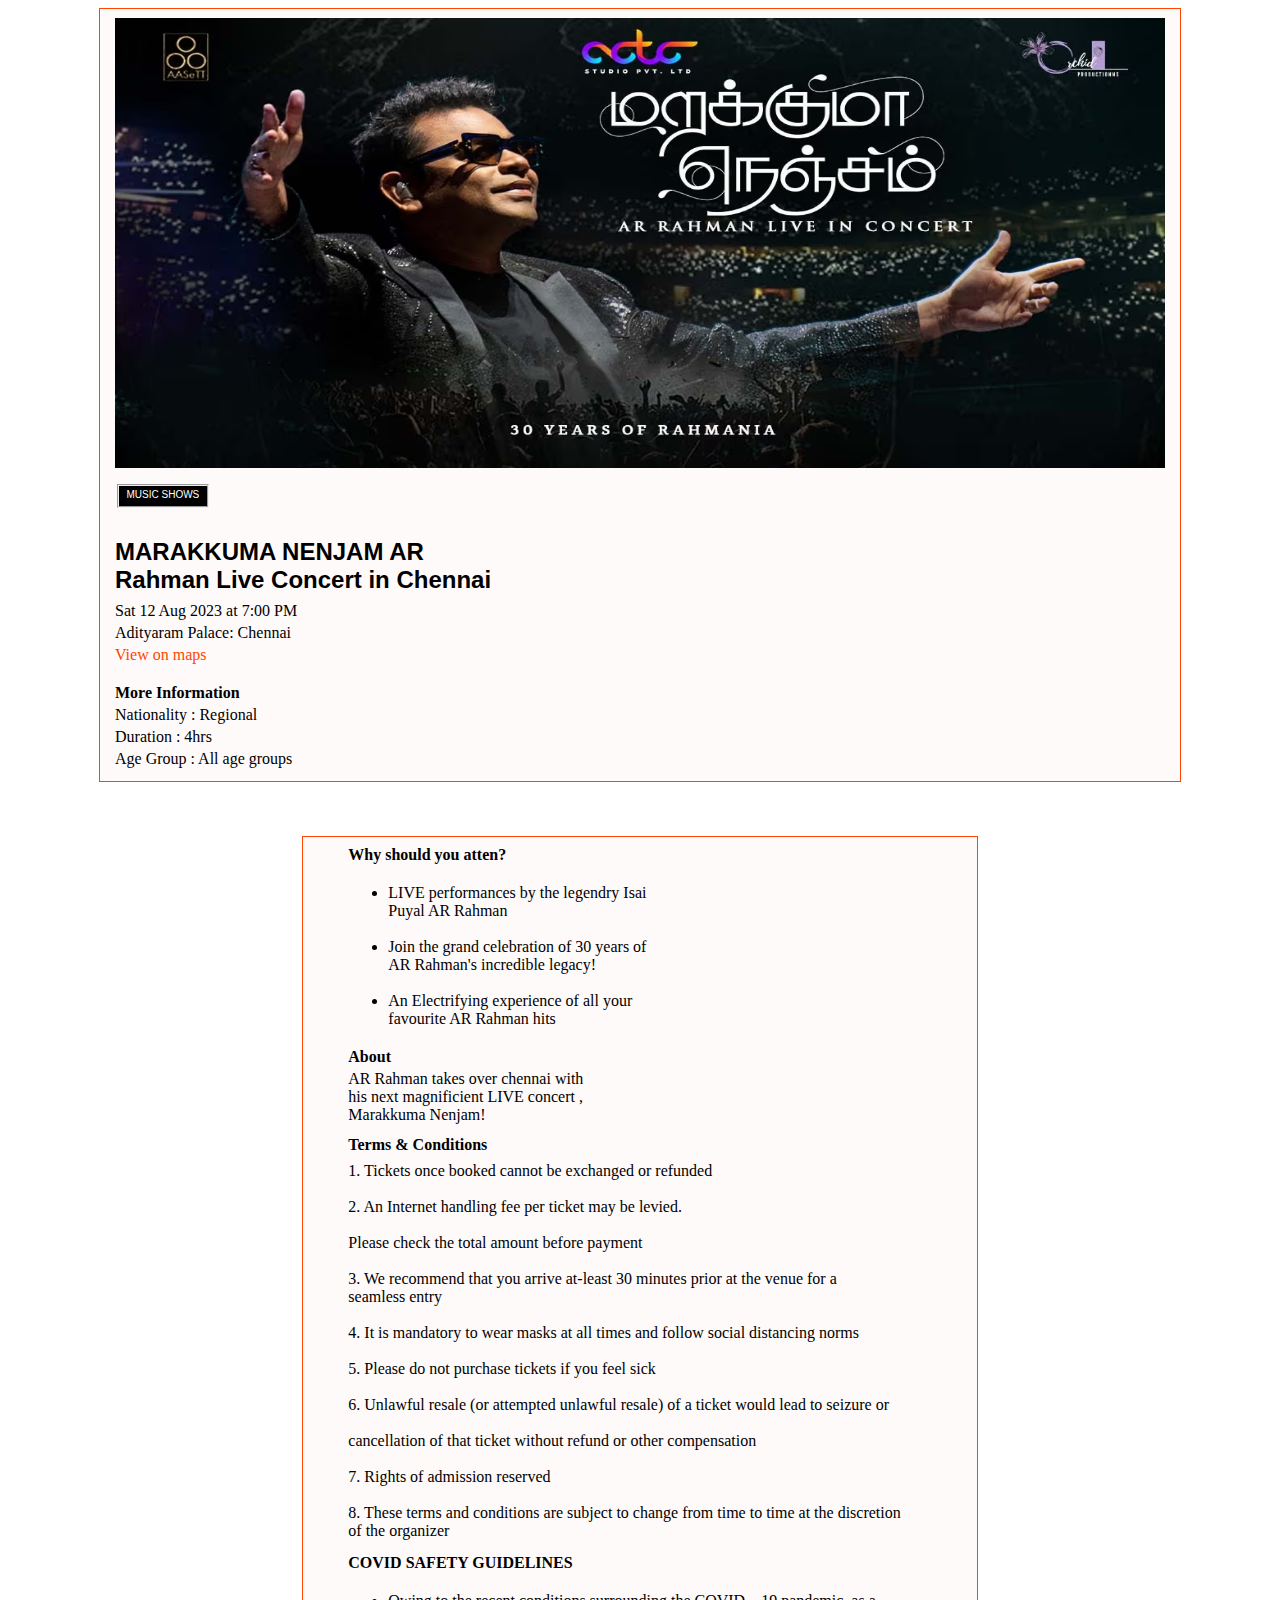
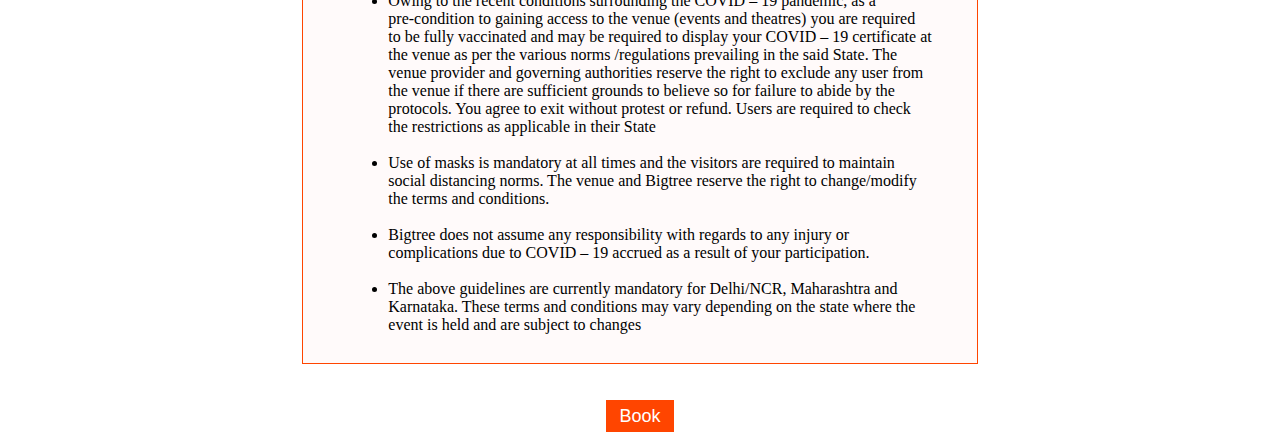
<file: EventPage/index.html>
<!DOCTYPE html>
<html lang="en">
<head>
    <meta charset="UTF-8">
    <meta name="viewport" content="width=device-width, initial-scale=1.0">
    <title>Document</title>
    <link rel="stylesheet" href="./Style.css">
</head>
<body>
    <center><fieldset id="field5"><table>
        <tr>
            <td> <img src="./Image/media-desktop-marakkuma-nenjam-ar-rahman-live-in-coimbatore-0-2023-7-17-t-10-24-21.avif"     alt=""height="450" width="1050"></center>
            </td>
        </tr>
        <tr></tr>
        <tr></tr>
        <tr></tr>
        <tr></tr>
        <tr>
            <td><fieldset id="show">MUSIC SHOWS</fieldset></td>
        </tr>
       <tr></tr>
       <tr></tr>
       <tr></tr>
       <tr></tr>
       <tr></tr>
       <tr></tr>
       <tr></tr>
       <tr></tr>
       <tr></tr>
       <tr></tr>
       <tr></tr>
       <tr></tr>
       <tr></tr>
        <tr>
            <td><label id="font5">MARAKKUMA NENJAM AR
                <br>
                Rahman Live Concert in Chennai</label>
            </td>
        </tr>
        <tr></tr>
        <tr></tr>
        <tr>
            <td>Sat 12 Aug 2023 at 7:00 PM</td>
        </tr>
        <tr>
            <td>Adityaram Palace: Chennai</td>
        </tr>
        <tr>
            <td><a id="map" href="https://www.google.com/maps/place/Adityaram+Palace/@12.8861177,80.2321351,16.42z/data=!4m6!3m5!1s0x3a525b925191ebd1:0xe26c4817a577b3cc!8m2!3d12.8927316!4d80.2413551!16s%2Fg%2F11rgx1bn8j?entry=ttu" >View on maps</a></td>
        </tr>
        <tr></tr>
        <tr></tr>
        <tr></tr>
        <tr></tr>
        <tr></tr>
        <tr></tr>
        <tr></tr>
        <tr></tr>
        <tr>
            <td><strong>More Information</strong></td>
        </tr>
        <tr>
            <td>Nationality : Regional</td>
        </tr>
        <tr>
            <td>Duration : 4hrs</td>
        </tr>
        <tr>
            <td>Age Group : All age  groups</td>
        </tr>

    </table></fieldset></center>
    <br>
    <br>
    <br>
    <center><fieldset id="field4"><table>
        <tr>
            <td><strong>Why should you atten? </strong> </td>
        </tr>
        <tr>
            <td id="list">  
                <ul style="list-style-type: disc;">
                <li>LIVE performances by the legendry Isai
                    <br>
                    Puyal AR Rahman
                </li>
                <br>
                <LI>Join the grand celebration of 30 years of
                    <br>
                    AR Rahman's incredible legacy!
                </LI>
                <br>
                <li>An Electrifying experience of all your
                    <br>
                    favourite AR Rahman hits
                </li>
            </td>
        </tr>
        <tr>
            <td><strong>About</strong></td>
        </tr>
        <tr>
            <td>AR Rahman takes over chennai with
                <br>
                his next magnificient LIVE concert ,
                <br>
                Marakkuma Nenjam!
            </td>
        </tr>
        <tr></tr>
        <tr></tr>
        <tr></tr>
        <tr></tr>
        <tr>
            <td><strong>Terms & Conditions</strong></td>
        </tr>
        <tr></tr>
        <tr></tr>
        <tr>
            <td>1. Tickets once booked cannot be exchanged or refunded
                <br>
                <br>
                2. An Internet handling fee per ticket may be levied. 
                <br>
                <br>
                Please check the total amount before payment
                <br>
                <br>
                3. We recommend that you arrive at-least 30 minutes prior at the venue for a 
                <br>
                seamless entry 
                <br>
                <br>
                4. It is mandatory to wear masks at all times and follow social distancing norms
                <br>
                <br>
                5. Please do not purchase tickets if you feel sick
                <br>
                <br>
                6. Unlawful resale (or attempted unlawful resale) of a ticket would lead to seizure or 
                <br>
                <br>
                cancellation of that ticket without refund or other compensation
                <br>
                <br>
                7. Rights of admission reserved
                <br>
                <br>
                8. These terms and conditions are subject to change from time to time at the discretion
                <br>
                 of the organizer
            </td>
        </tr>
        <tr></tr>
        <tr></tr>
        <tr></tr>
        <tr></tr>
        <tr></tr>
        <tr>
            <td><strong>COVID SAFETY GUIDELINES</strong></td>
        </tr>
        <tr>
            <td><ul style="list-style-type: disc;">
                <li>Owing to the recent conditions surrounding the COVID – 19 pandemic, as a 
                    <br>
                    pre-condition to gaining access to the venue (events and theatres) you are required 
                    <br>
                    to be fully vaccinated and may be required to display your COVID – 19 certificate at
                    <br>
                    the venue as per the various norms /regulations prevailing in the said State. The 
                    <br>
                    venue provider and governing authorities reserve the right to exclude any user from
                    <br>
                    the venue if there are sufficient grounds to believe so for failure to abide by the
                    <br>
                    protocols. You agree to exit without protest or refund. Users are required to check
                    <br>
                    the restrictions as applicable in their State</li>
                    <br>
                    <li>
                        Use of masks is mandatory at all times and the visitors are required to maintain
                        <br>
                        social distancing norms. The venue and Bigtree reserve the right to change/modify
                        <br>
                        the terms and conditions.
                    </li>
                    <br>
                    <li>
                        Bigtree does not assume any responsibility with regards to any injury or
                        <br>
                        complications due to COVID – 19 accrued as a result of your participation.
                    </li>
                    <br>
                    <li>
                        The above guidelines are currently mandatory for Delhi/NCR, Maharashtra and
                        <br>
                        Karnataka. These terms and conditions may vary depending on the state where the
                        <br>
                        event is held and are subject to changes
                    </li>
                </ul></td>
        </tr>
    </table></fieldset></center>
    <br>
    <br>
    <center><a href="./EventPage2.html" style="text-decoration: none;"><fieldset id="field6">Book</fieldset></a></center
</body>
</html>
</file>
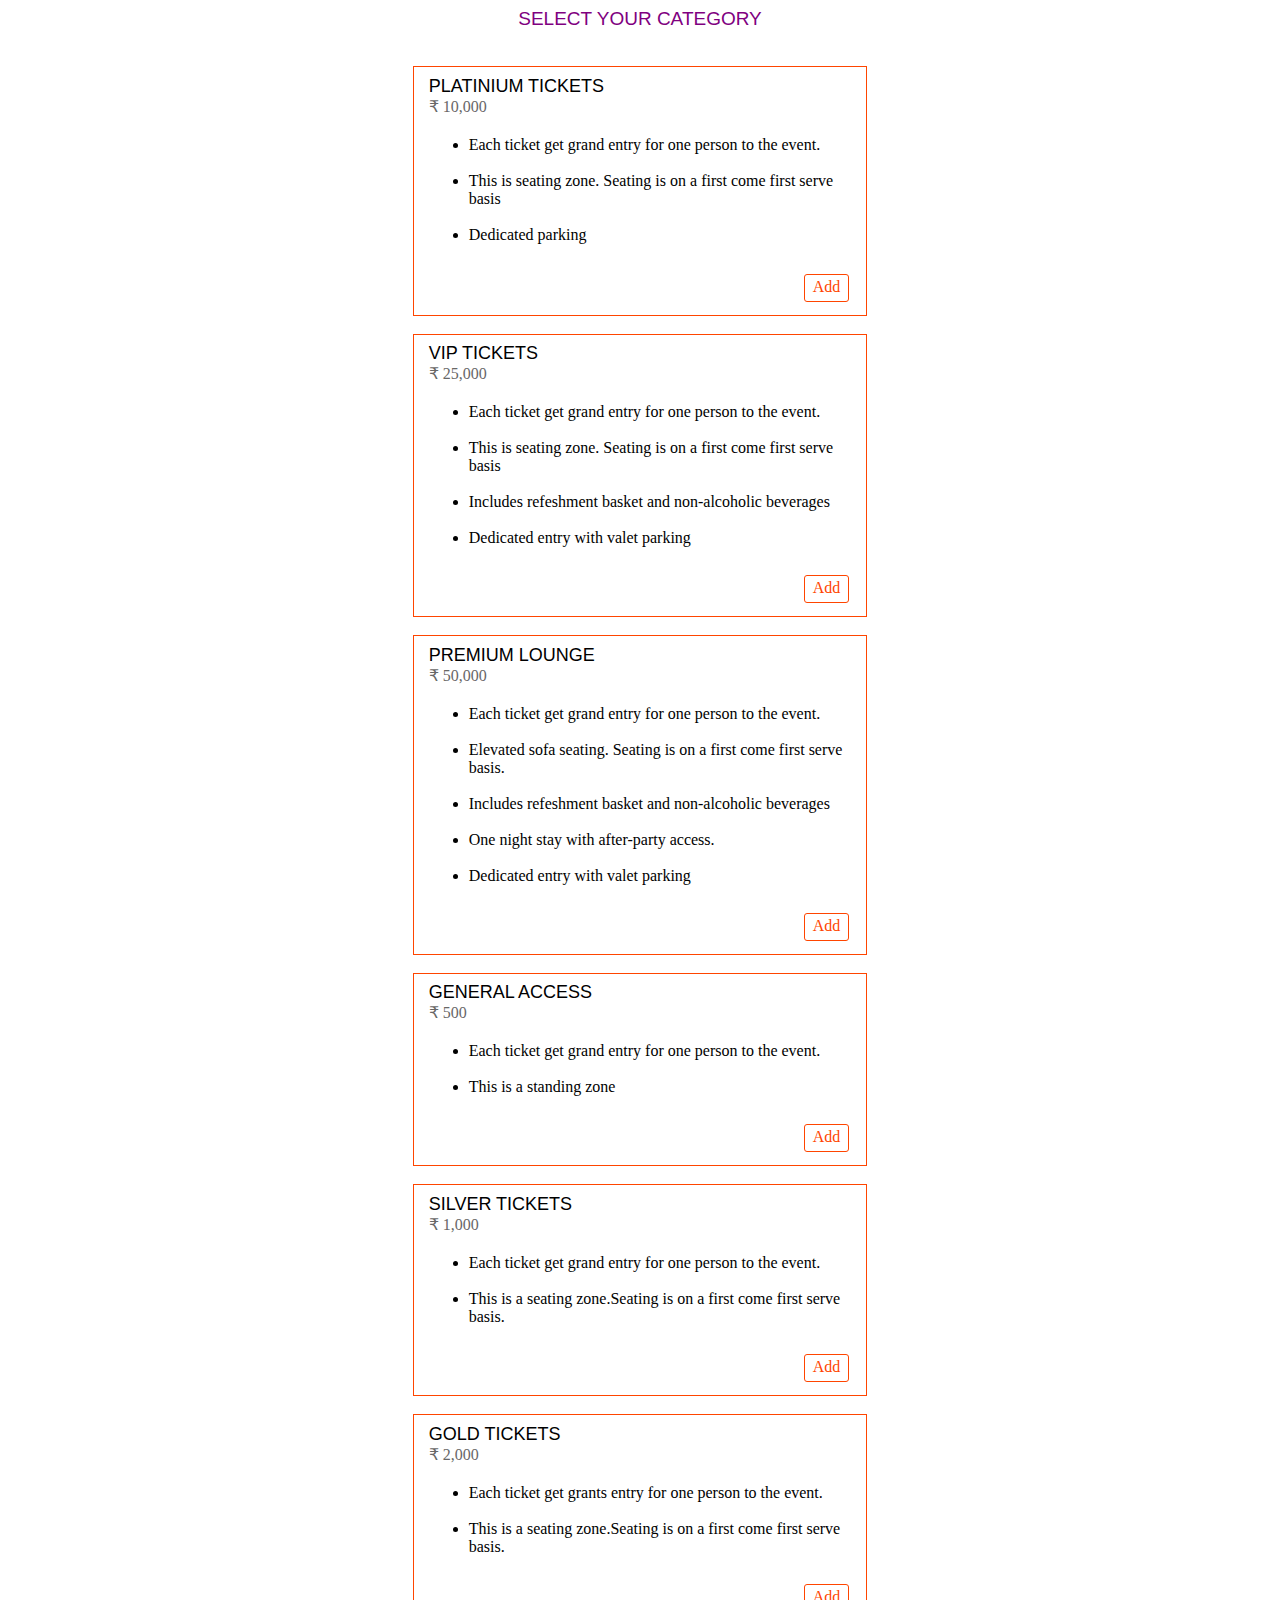
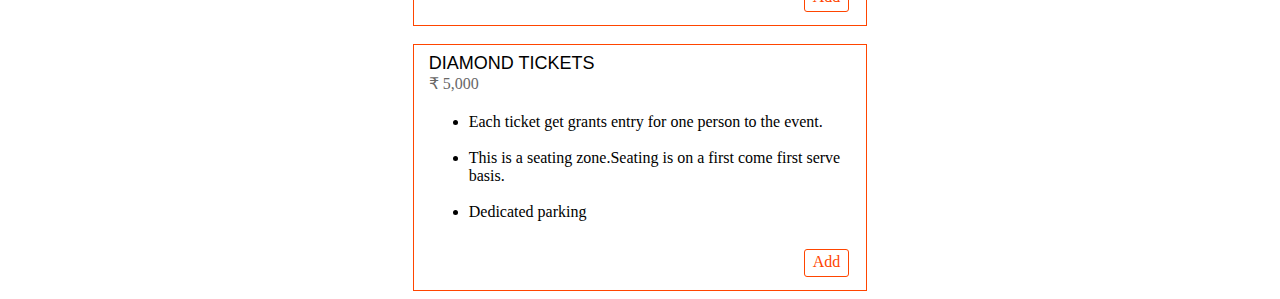
<file: EventPage/EventPage2.html>
<!DOCTYPE html>
<head>
    <meta charset="UTF-8">
    <meta name="viewport" content="width=device-width, initial-scale=1.0">
    <title>Document</title>
    <link rel="stylesheet" href="./Style.css">
</head>
<body>
    <center><STRong id="sel">SELECT YOUR CATEGORY</STRong></center>
    <br>
    <br>
    <center><fieldset id="field8" class="tic"><table>
        <tr>
            <td><strong id="ticket01">PLATINIUM TICKETS </strong>
                <br>
                <label id="num">₹ 10,000</label>
            </td>
        </tr>
        <tr>
            <td>
                <ul style="list-style-type: disc;">
                    <li>Each ticket get grand entry for one person to the event. </li>
                    <br>
                    <li>This is seating zone. Seating is on a first come first serve 
                        <br>
                        basis</li>
                    <br>
                    <li>Dedicated parking</li>
                </ul>
            </td>
        </tr>
        <tr></tr>
        <tr></tr>
        <tr></tr>
        <tr></tr>
        <tr></tr>
        <tr>
            <td><a href="./EventPage3.html" class="add"><fieldset id="field9" >Add</fieldset></a></td>
        </tr>
    </table></fieldset></center>

    <br>

    <center><fieldset id="field10" class="tic"><table>
        <tr>
            <td><strong id="ticket1">VIP TICKETS </strong>
                <br>
                <label id="num1">₹ 25,000</label>
            </td>
        </tr>
        <tr>
            <td>
                <ul style="list-style-type: disc;">
                    <li>Each ticket get grand entry for one person to the event. </li>
                    <br>
                    <li>This is seating zone. Seating is on a first come first serve 
                        <br>
                        basis</li>
                    <br>
                    <li>
                        Includes refeshment basket and non-alcoholic beverages
                    </li>
                    <br>
                    <li>Dedicated entry with valet parking</li>
                </ul>
            </td>
        </tr>
        <tr></tr>
        <tr></tr>
        <tr></tr>
        <tr></tr>
        <tr>
            <td><a href="./EventPage3.html" class="add"><fieldset id="field11">Add</fieldset></a></td>
        </tr>
    </table></fieldset></center>

    <br>

    <center><fieldset id="field12" class="tic"><table>
        <tr>
            <td><strong id="ticket2">PREMIUM LOUNGE </strong>
                <br>
                <label id="num2">₹ 50,000</label>
            </td>
        </tr>
        <tr>
            <td>
                <ul style="list-style-type: disc;">
                    <li>Each ticket get grand entry for one person to the event. </li>
                    <br>
                    <li>Elevated sofa seating. Seating is on a first come first serve 
                        <br>
                        basis.</li>
                    <br>
                    <li>
                        Includes refeshment basket and non-alcoholic beverages
                    </li>
                    <br>
                    <li>One night stay with after-party access.</li>
                    <br>
                    <li>Dedicated entry with valet parking</li>
                </ul>
            </td>
        </tr>
        <tr></tr>
        <tr></tr>
        <tr></tr>
        <tr></tr>
        <tr>
            <td><a href="./EventPage3.html" class="add"><fieldset id="field13">Add</fieldset></a></td>
        </tr>
    </table></fieldset></center>

    <br>
      
    <center><fieldset id="field14" class="tic"><table>
        <tr>
            <td><strong id="ticket3">GENERAL ACCESS </strong>
                <br>
                <label id="num3">₹ 500</label>
            </td>
        </tr>
        <tr>
            <td>
                <ul style="list-style-type: disc;">
                    <li>Each ticket get grand entry for one person to the event. </li>
                    <br>
                    <li>This is a standing zone</li>
                </ul>
            </td>
        </tr>
        <tr></tr>
        <tr></tr>
        <tr></tr>
        <tr></tr>
        <tr>
            <td><a href="./EventPage3.html" class="add"><fieldset id="field15" >Add</fieldset></a></td>
        </tr>
    </table></fieldset></center>

    <br>

    <center><fieldset id="field16" class="tic"><table>
        <tr>
            <td><strong id="ticket4">SILVER TICKETS </strong>
                <br>
                <label id="num4">₹ 1,000</label>
            </td>
        </tr>
        <tr>
            <td>
                <ul style="list-style-type: disc;">
                    <li>Each ticket get grand entry for one person to the event. </li>
                    <br>
                    <li>This is a seating zone.Seating is on a first come first serve basis.</li>
                </ul>
            </td>
        </tr>
        <tr></tr>
        <tr></tr>
        <tr></tr>
        <tr></tr>
        <tr>
            <td><a href="./EventPage3.html" class="add"><fieldset id="field17" >Add</fieldset></a></td>
        </tr>
    </table></fieldset></center>

    <br>

    <center><fieldset id="field18" class="tic"><table>
        <tr>
            <td><strong id="ticket5">GOLD TICKETS </strong>
                <br>
                <label id="num5">₹ 2,000</label>
            </td>
        </tr>
        <tr>
            <td>
                <ul style="list-style-type: disc;">
                    <li>Each ticket get grants entry for one person to the event. </li>
                    <br>
                    <li>This is a seating zone.Seating is on a first come first serve basis.</li>
                </ul>
            </td>
        </tr>
        <tr></tr>
        <tr></tr>
        <tr></tr>
        <tr></tr>
        <tr>
            <td><a href="./EventPage3.html" class="add"><fieldset id="field19" >Add</fieldset></a></td>
        </tr>
    </table></fieldset></center>

    <br>

    <center><fieldset id="field20" class="tic"><table>
        <tr>
            <td><strong id="ticket5" >DIAMOND TICKETS </strong>
                <br>
                <label id="num5">₹ 5,000</label>
            </td>
        </tr>
        <tr>
            <td>
                <ul style="list-style-type: disc;">
                    <li>Each ticket get grants entry for one person to the event. </li>
                    <br>
                    <li>This is a seating zone.Seating is on a first come first serve basis.</li>
                    <br>
                    <li>Dedicated  parking</li>
                </ul>
            </td>
        </tr>
        <tr></tr>
        <tr></tr>
        <tr></tr>
        <tr></tr>
        <tr>
            <td><a href="./EventPage3.html" class="add"><fieldset id="field21" >Add</fieldset></a></td>
        </tr>
    </table></fieldset></center>

</body>
</html>
</file>
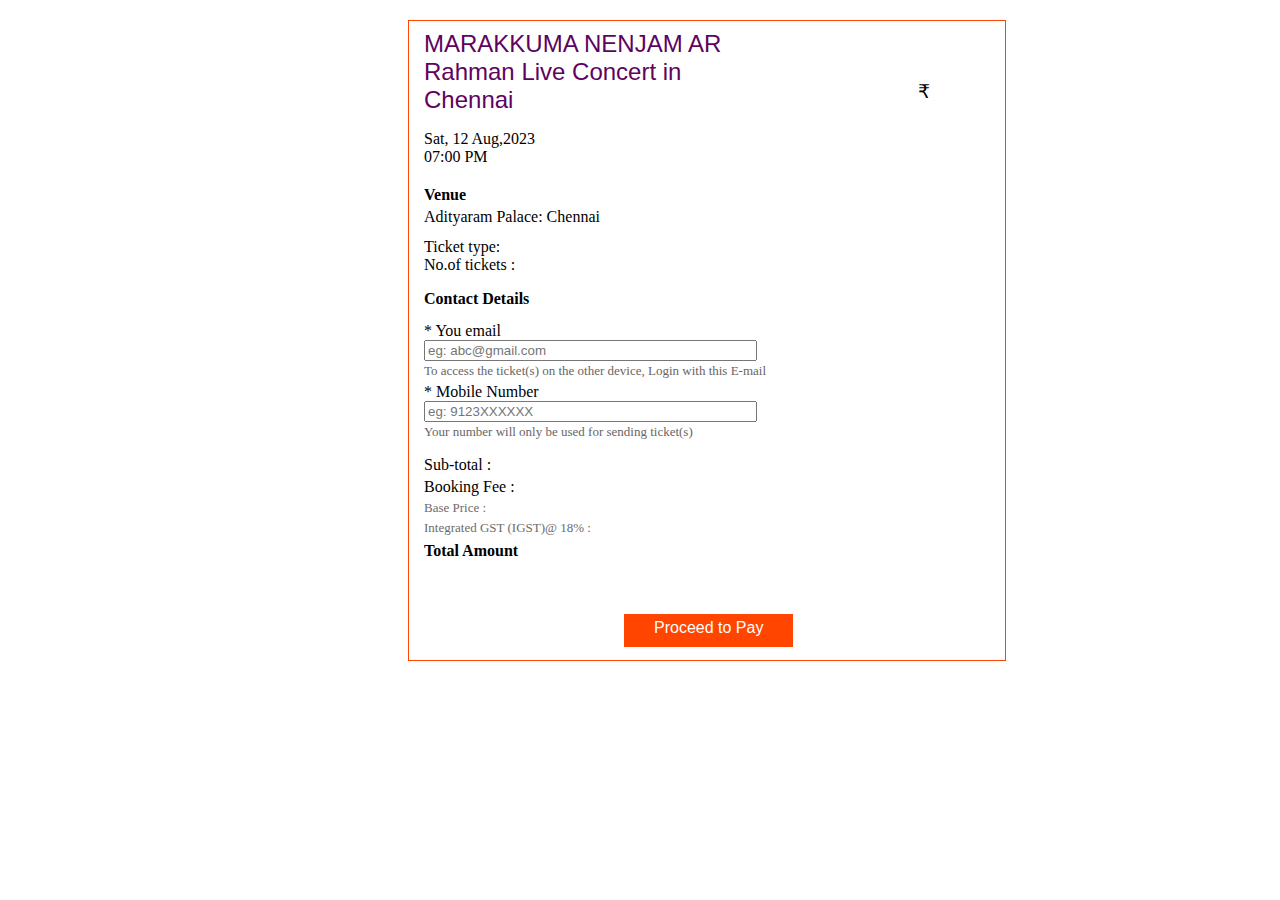
<file: EventPage/EventPage3.html>
<!DOCTYPE html>
<html lang="en">
<head>
    <meta charset="UTF-8">
    <meta name="viewport" content="width=device-width, initial-scale=1.0">
    <title>Document</title>
    <link rel="stylesheet" href="./Style.css">
</head>
<body>
    <fieldset id="field01"><div id="mar"><table id="style">
        <tr>
            <td><label id="font6">MARAKKUMA NENJAM AR
                <br>
                Rahman Live Concert in 
                <br>
                Chennai </label>
            </td>
            <td id="rup">₹ </td>
        </tr>
       
        <tr></tr>
        <tr></tr>
        <tr></tr>
        <tr></tr>
        <tr></tr>
        <tr></tr>
        <tr>
            <td>Sat, 12 Aug,2023 
                <br>
                07:00 PM
            </td>
        </tr>
        <tr></tr>
        <tr></tr>
        <tr></tr>
        <tr></tr>
        <tr></tr>
        <tr></tr>
        <tr></tr>
        <tr></tr>
        <tr>
            <td><strong>Venue</strong></td>
        </tr>
        <tr>
            <td>Adityaram Palace: Chennai</td>
        </tr>
        <tr></tr>
        <tr></tr>
        <tr></tr>
        <tr></tr>
        <tr>
            <td>Ticket type: 
                <br>
                No.of tickets :</td>
        </tr>
        <tr></tr>
        <tr></tr>
        <tr></tr>
        <tr></tr>
        <tr></tr>
        <tr></tr>
        <tr>
            <td><strong>Contact Details</strong></td>
        </tr>
        <tr></tr>
        <tr></tr>
        <tr></tr>
        <tr></tr>
        <tr></tr>
        <tr>
            <td>* You email
                <br>
                <input type="email" placeholder="eg: abc@gmail.com" id="pad">
                <br>
                <label for="" id="acc">To access the ticket(s) on the other device, Login with this E-mail</label>
            </td>
        </tr>
        <tr>
            <td>* Mobile Number
                <br>
                <input type="email" placeholder="eg: 9123XXXXXX" id="pad1">
                <br>
                <label for="" id="acc1">Your number will only be used for sending ticket(s)</label>
            </td>
        </tr>
        <tr></tr>
        <tr></tr>
        <tr></tr>
        <tr></tr>
        <tr></tr>
        <tr></tr>
        <tr>
            <td>Sub-total :</td>
        </tr>
        <tr>
            <td>Booking Fee :</td>
        </tr>
        <tr>
            <td class="pri">Base Price :</td>
        </tr>
        <tr>
            <td class="pri">Integrated GST (IGST)@ 18%  :</td>
        </tr>
        <tr></tr>
        <tr>
            <td><strong>Total Amount</strong></td>
        </tr>
        <tr>
            <td><a href="./EventPage4.html" id="sty"><fieldset id="field04">Proceed to Pay</fieldset></a></td>
        </tr>
    </table></div></fieldset>
    
</body>
</html>
</file>
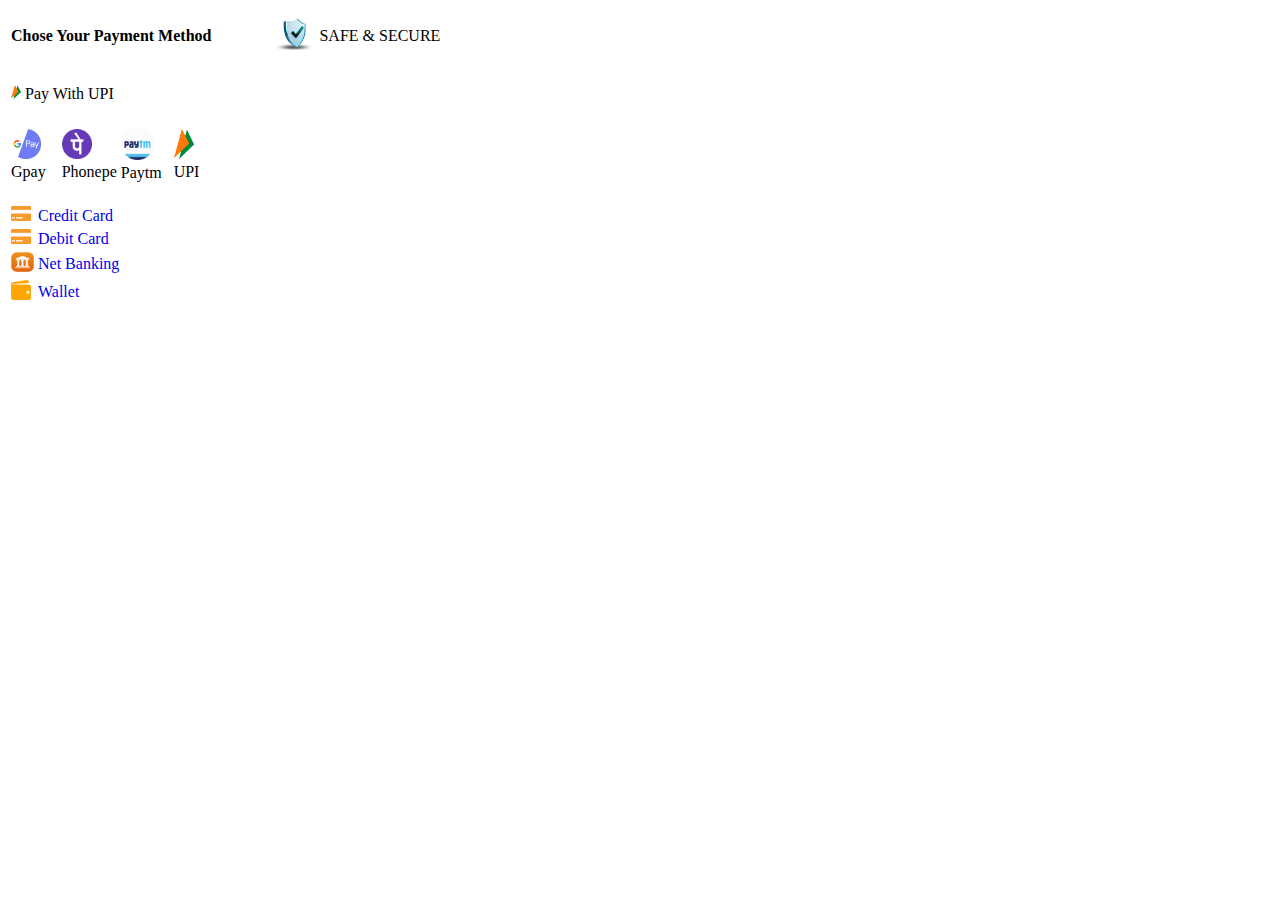
<file: EventPage/EventPage4.html>
<!DOCTYPE html>
<html lang="en">
<head>
    <meta charset="UTF-8">
    <meta name="viewport" content="width=device-width, initial-scale=1.0">
    <title>Document</title>
    <link rel="stylesheet" href="./Style.css">
</head>
<body>
    <table>
        <tr>
            <td><p id="label2"><strong>Chose Your Payment Method</strong></p></td>
            <td></td>
            <td></td>
            <td></td>
            <td></td>
            <td></td>
            <td></td>
            <td></td>
            <td></td>
            <td></td>
            <td></td>
            <td></td>
            <td></td>
            <td></td>
            <td></td>
            <td></td>
            <td><img src="./Image/energy_shield.png" alt="" height="40" width="40"></td>
            <td><label>SAFE & SECURE</label></td>
        </tr>
    </table>
    <br>
    <table>
        <tr>
            <td><img src="./Image/PngItem_2746824.png" alt="" height="14" width="10"> Pay With UPI</td>
        </tr>
    </table>
    <br>
    <table id="label3">
        <tr>
            <td><a href="./EventPage5.html"><img src="./Image/NicePng_pay-icon-png_7692873.png" alt="" height="30" width="30"></a><br>
            Gpay</td>
            <td></td>
            <td></td>
            <td></td>
            <td> <a href="./EventPage5.html"><img src="./Image/PngItem_38170.png" alt="" height="30" width="30"></a><br>
            Phonepe</td>

            <td><a href="./EventPage5.html"><img src="./Image/Paytm_Cricle_Logo_PNG_vqitdi.png" alt="" height="33" width="33"></a><br>
            Paytm</td>
            <td></td>
            <td></td>
            <td><a href="./EventPage5.html"><img src="./Image/PngItem_2746824.png" alt="" height="30" width="20"></a><br>
            UPI</td>

        </tr>
    </table>
    <br>
    <table>
        <tr>
            <td><img src="./Image/pngfind.com-credit-card-png-989480.png" alt="" height="15" width="20"></td>
            <td><a href="./EventPage5.html" class="pay">Credit Card</a></td>
        </tr>
        <tr>
            <td><img  src="./Image/pngfind.com-credit-card-png-989480.png" alt="" height=15" width="20"></td>
            <td><a href="./EventPage5.html" class="pay">Debit Card</a></td>
        </tr>
        <tr>
            <td><img  src="./Image/pngwing.com (4).png" alt="" height=20" width="23"></td>
            <td><a href="./EventPage5.html" class="pay">Net Banking</a></td>
        </tr>

        <tr>
            <td><img  src="./Image/wallet-512.png" alt="" height=20" width="20"></td>
            <td><a href="./EventPage5.html" class="pay">Wallet</a></td>
        </tr>


    </table>
</body>
</html>
</file>
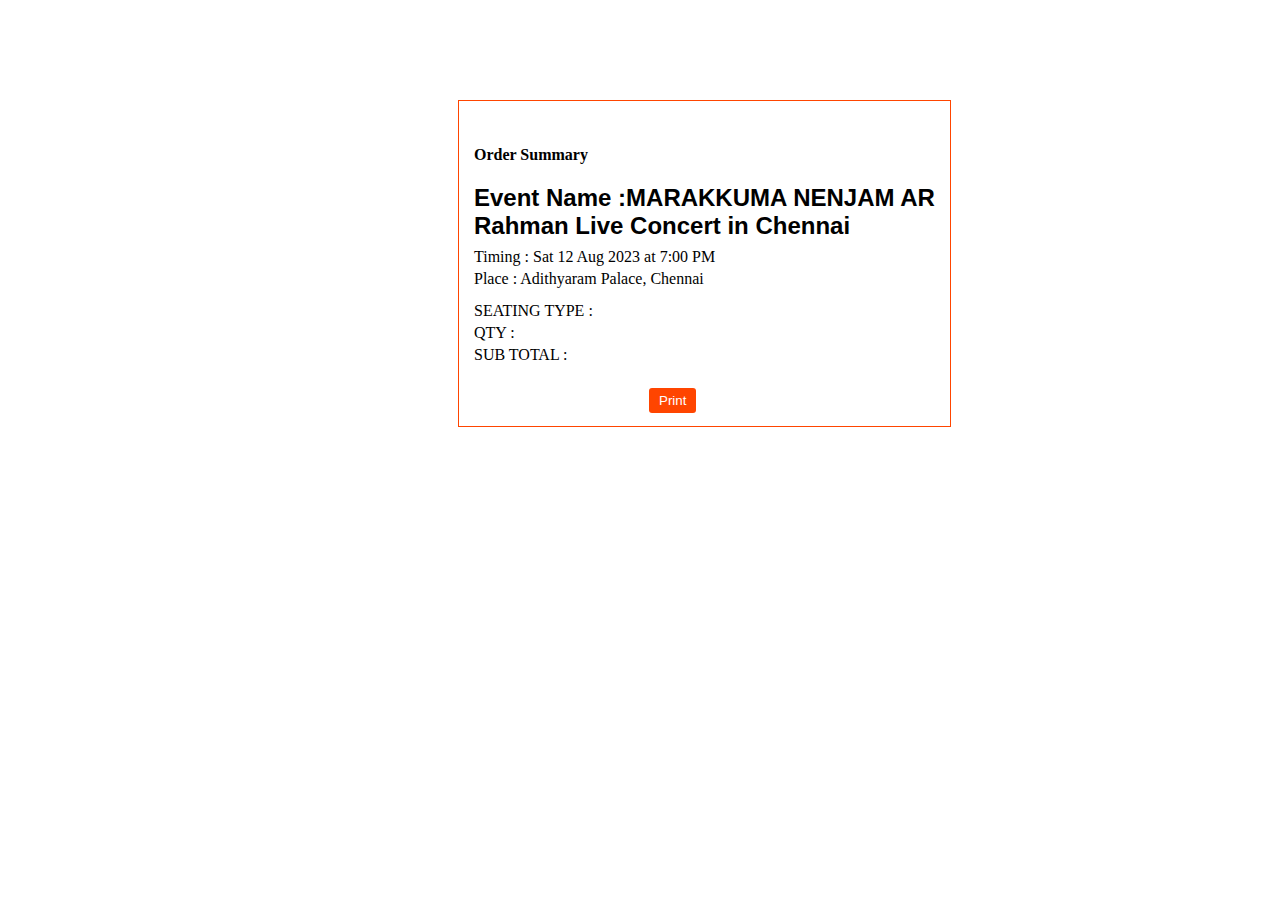
<file: EventPage/EventPage5.html>
<!DOCTYPE html>
<html lang="en">
<head>
    <meta charset="UTF-8">
    <meta name="viewport" content="width=, initial-scale=1.0">
    <title>Document</title>
    <link rel="stylesheet" href="./Style.css">
</head>
<body>
    <fieldset id="fie"><table>
        <tr>
            <td><strong>Order  Summary<Summary></Summary></strong></td>
        </tr>
        <tr></tr>
        <tr></tr>
        <tr></tr>
        <tr></tr>
        <tr></tr>
        <tr></tr>
        <tr></tr>
        <tr></tr>
        <tr>
            <td><label id="font5"> Event Name :MARAKKUMA NENJAM AR
                <br>
                Rahman Live Concert in Chennai</label>
            </td>
        </tr>
        <tr></tr>
        <tr></tr>
        <tr>
            <td>Timing : Sat 12 Aug 2023 at 7:00 PM</td>
        </tr>
        <tr>
            <td>Place : Adithyaram Palace, Chennai</td>
        </tr>
        <tr></tr>
        <tr></tr>
        <tr></tr>
        <tr></tr>
        <tr></tr>
        <tr>
            <td>SEATING TYPE :</td>
        </tr>
        <br>
        <tr>
            <td>QTY :</td>
        </tr>
        <br>
        <tr>
            <td>SUB TOTAL :</td>
        </tr>
        <tr></tr>
        <tr></tr>
        <tr></tr>
        <tr></tr>
        <tr></tr>
        <tr></tr>
        <tr></tr>
        <tr></tr>
        <tr></tr>
        <tr></tr>
        <tr>
            <td>
                <a href="index.html"><input type="button" value="Print" id="print"></a>
            </td>
        </tr>
    </table></fieldset>
</body>
</html>
</file>
<file: EventPage/Style.css>
body{
    flex-direction: row;
    flex-wrap: nowrap;
    justify-content: flex-start;
}
#sel{
    font-family: sans-serif;
    font-size: 19px;
    font-weight: 500;
    color: purple;
}
#field1{
    width: min-content;
    height: 500px;
    width: 500px;
}
#field2{

    width: 100px;
     background-color: red;
     color: white;
}
#field3{
    background-color:rgb(36, 34, 34);
    color: white;
    width: 360px;
    margin-left: 470px;
    margin-top: 100px;
    padding-top: 25px
    ;
    padding-left: 30px;
    padding-right: 30px;
    padding-bottom: 25px;

    
}
#font1{
    font-family: 'Gill Sans', 'Gill Sans MT', Calibri, 'Trebuchet MS', sans-serif;
    font-size:small;
}
#font2{
    font-family: 'Lucida Sans', 'Lucida Sans Regular', 'Lucida Grande', 'Lucida Sans Unicode', Geneva, Verdana, sans-serif;
    font-size: small;
}
#font3{
    font-family: 'Gill Sans', 'Gill Sans MT', Calibri, 'Trebuchet MS', sans-serif;
    font-size: large;
   
}
#font4{
    font-family: 'Lucida Sans', 'Lucida Sans Regular', 'Lucida Grande', 'Lucida Sans Unicode', Geneva, Verdana, sans-serif;
    font-size: small;
}
#color{
    background-color: orangered;
    color: white;
}
#font5{
    font-family: 'Gill Sans', 'Gill Sans MT', Calibri, 'Trebuchet MS', sans-serif;
    font-size: x-large;
    font-weight: 700;
}
#show{
    font-family: 'Gill Sans', 'Gill Sans MT', Calibri, 'Trebuchet MS', sans-serif;
    font-style: normal;
    width: fit-content;
    font-size: x-small;
    color: white;
    background-color: black;
}
#map{
    color: orangered;
    text-decoration: none;
}
#list{
    
    font-size: medium;
}
#field4{
    width: 650px;
    background-color: rgb(255, 250, 250);
    border-width: 1px;
    border-color: orangered;
}
#field5{
    width: 900px;
    background-color:rgb(255, 250, 250);  
    border-color: orangered;
    border-width: 1px;
}
#field6{
    width: 20px;
    height: 15px;
    color: white;
    background-color: orangered;
    font-family: 'Gill Sans', 'Gill Sans MT', Calibri, 'Trebuchet MS', sans-serif;
    font-size: large;
    border-top: 0px;
    border-left: 0px;
    border-bottom: 0px;
    border-right: 0px;
}   
#field7{
    border: 10px;
}
#field8{
    width: fit-content;
    border-width: 1px;
    border-color: orangered;
}
#field9{
    width:fit-content;
    padding-top: 3px;
    padding-bottom: 5px;
    padding-left: 8px;
    padding-right: 8px;
    color: orangered;
    background-color: white;
    border-color: orangered;
    margin-left: 375px;
    border-radius: 3px;
    border-width: 1px;

}
#num{
    color: rgb(104, 103, 103);
}
#ticket01{
    font-family: sans-serif;
    font-size: large;
    font-weight: 400;
}
#field10{
    width: fit-content;
    border-width: 1px;
    border-color: orangered;
}
#field11{
    width:fit-content;
    padding-top: 3px;
    padding-bottom: 5px;
    padding-left: 8px;
    padding-right: 8px;
    color: orangered;
    background-color: white;
    border-color: orangered;
    margin-left: 375px;
    border-radius: 3px;
    border-width: 1px;
}
#num1{
    color: rgb(104, 103, 103);
}
#ticket1{
    font-family: sans-serif;
    font-size: large;
    font-weight: 400;
}
#field12{
    width: fit-content;
    border-width: 1px;
    border-color: orangered;
}
#field13{
    width:fit-content;
    padding-top: 3px;
    padding-bottom: 5px;
    padding-left: 8px;
    padding-right: 8px;
    color: orangered;
    background-color: white;
    border-color: orangered;
    margin-left: 375px;
    border-radius: 3px;
    border-width: 1px;
}
#num2{
    color: rgb(104, 103, 103);
}
#ticket2{
    font-family: sans-serif;
    font-size: large;
    font-weight: 400;
}
#field14{
    width: 50px;
    border-width: 1px;
    border-color: orangered;
}
#field15{
    width:fit-content;
    padding-top: 3px;
    padding-bottom: 5px;
    padding-left: 8px;
    padding-right: 8px;
    color: orangered;
    background-color: white;
    border-color: orangered;
    margin-left: 375px;
    border-radius: 3px;
    border-width: 1px;
}
#num3{
    color: rgb(104, 103, 103);
}
#ticket3{
    font-family: sans-serif;
    font-size: large;
    font-weight: 400;
}
#field16{
    width: 50px;
    border-width: 1px;
    border-color: orangered;
}
#field17{
    width:fit-content;
    padding-top: 3px;
    padding-bottom: 5px;
    padding-left: 8px;
    padding-right: 8px;
    color: orangered;
    background-color: white;
    border-color: orangered;
    margin-left: 375px;
    border-radius: 3px;
    border-width: 1px;
}
#num4{
    color: rgb(104, 103, 103);
}
#ticket4{
    font-family: sans-serif;
    font-size: large;
    font-weight: 400;
}
#field18{
    width: 50px;
    border-width: 1px;
    border-color: orangered;
}
#field19{
    width:fit-content;
    padding-top: 3px;
    padding-bottom: 5px;
    padding-left: 8px;
    padding-right: 8px;
    color: orangered;
    background-color: white;
    border-color: orangered;
    margin-left: 375px;
    border-radius: 3px;
    border-width: 1px;
}
#num4{
    color: rgb(104, 103, 103);
}
#ticket4{
    font-family: sans-serif;
    font-size: large;
    font-weight: 400;
}
#field20{
    width: 50px;
    border-width: 1px;
    border-color: orangered;
}
#field21{
    width:fit-content;
    padding-top: 3px;
    padding-bottom: 5px;
    padding-left: 8px;
    padding-right: 8px;
    color: orangered;
    background-color: white;
    border-color: orangered;
    margin-left: 375px;
    border-radius: 3px;
    border-width: 1px;
    
}
#num5{
    color: rgb(104, 103, 103);
}
#ticket5{
    font-family: sans-serif;
    font-size: large;
    font-weight: 400;
}

#font6{

    font-weight: 500;
    font-size: x-large;
    font-family: 'Gill Sans', 'Gill Sans MT', Calibri, 'Trebuchet MS', sans-serif;
    padding-right: 20px;
    color: rgb(94, 3, 94);
}
#field01{
    margin-top:20px;
    width: max-content;
    margin-left: 400px;
    border-width: 1px;
    border-color: orangered;
}
#rup{
    padding-left: 120px;
    padding-top: 40px;
    font-size: larger;
    
}
#ticket{
    color: rgb(139, 135, 135);
    font-size: small;
}
#field03{
    padding-top: 50px;
    padding-left: 100px;
    padding-right: 60px;
    
    width: fit-content;
    margin-left: 330px;
}
.pri{
    color: rgb(110, 107, 107);
    font-size: small;
}
#style{
    padding-right: 60px;
}
#field04{
    width: fit-content;
    margin-left: 200px;
    margin-top: 50px;
    padding-left: 30px;
    padding-right: 30px;
    color: white;
    background-color: orangered;
    font-family: 'Gill Sans', 'Gill Sans MT', Calibri, 'Trebuchet MS', sans-serif;
    border-top: 0px;
    border-left: 0px;
    border-right: 0px;
    border-bottom: 0px;
}
#sty{
    text-decoration: none;
}
.add{
    text-decoration: none;
}
#pad{
    padding-right: 150px;
}
#acc{
    color: rgb(104, 101, 101);
    font-size: small;
}
#pad1{
    padding-right: 150px;
}
#acc1{
    color: rgb(104, 101, 101);
    font-size: small;
}
.pay{
    text-decoration: none;
}
#print{
    margin-left: 175px;
    padding-top: 5px;
    padding-left: 10px;
    padding-right: 10px;
    padding-bottom: 5px;
    background-color: orangered;
    color: white;
    border-radius: 3px;
    border-width: 0px;
    
}
#fie{
    width: fit-content;
    margin-left: 450px;
    margin-top: 100px;
    border-width: 1px;
    border-color: orangered;
    
}
</file>
